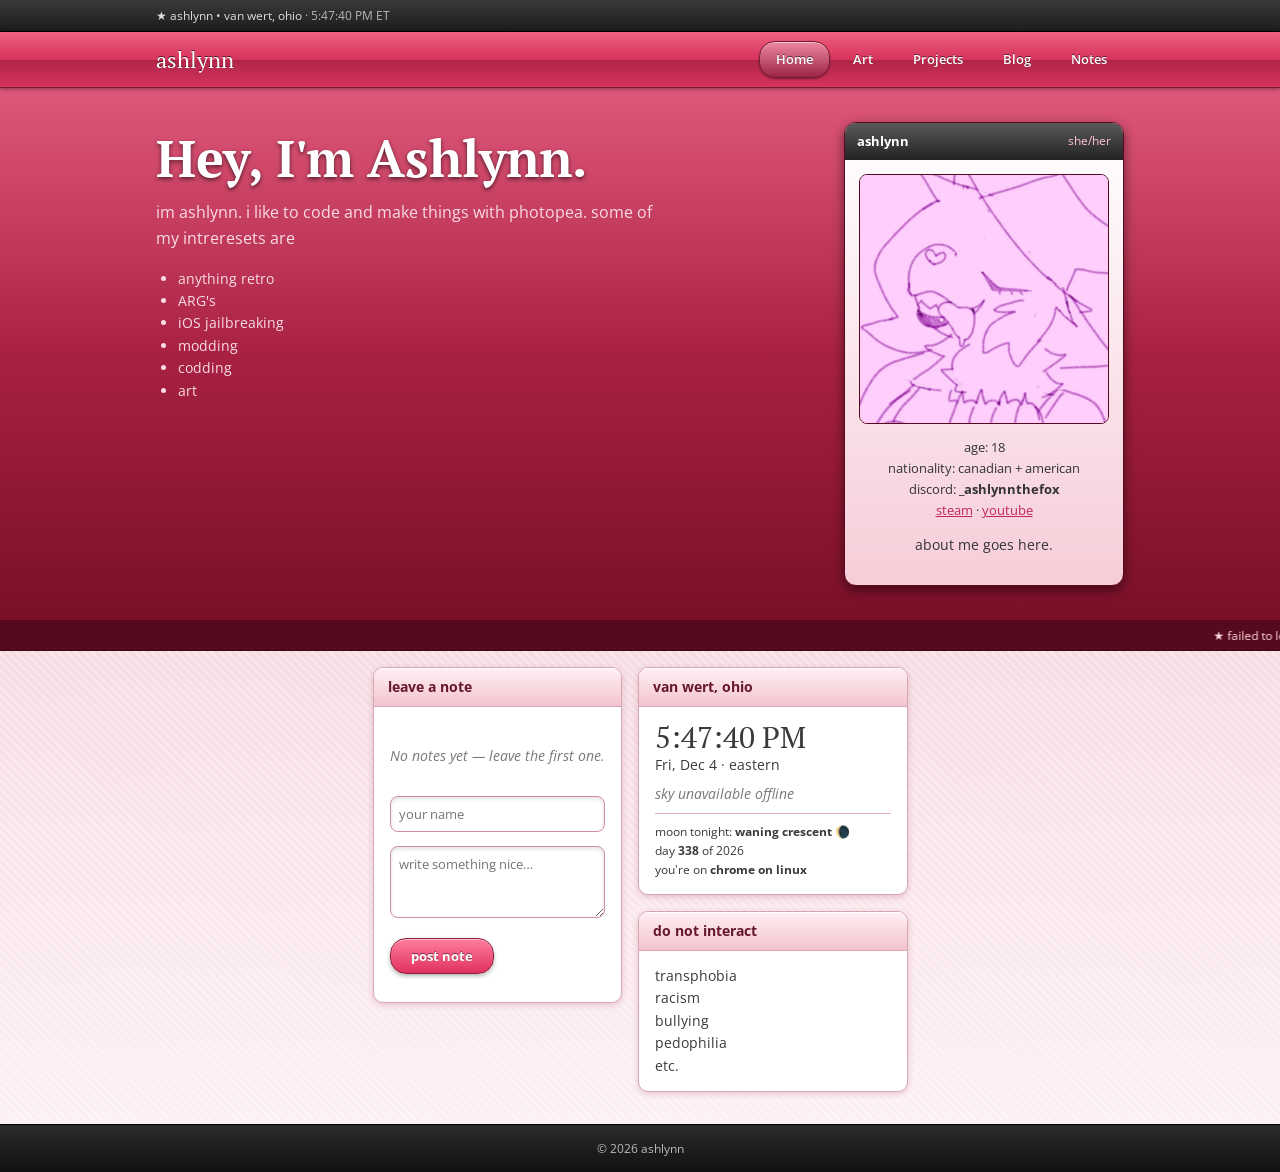
<file: index.html>
<!DOCTYPE html>
<html lang="en">
<head>
<meta charset="UTF-8" />
<meta name="viewport" content="width=device-width, initial-scale=1.0" />
<title>ashlynn</title>
<link rel="stylesheet" href="style.css" />
<link href="https://fonts.googleapis.com/css2?family=Open+Sans:wght@400;600;700&family=PT+Serif:ital,wght@0,400;0,700;1,400;1,700&display=swap" rel="stylesheet">
</head>
<body>

<div class="topbar">
  <div class="wrap">
    <span>★ ashlynn • van wert, ohio <span id="oh-clock" style="opacity:.8"></span></span>
  </div>
</div>

<nav class="mainnav">
  <div class="wrap">
    <a href="#" class="brand">ashlynn</a>
    <div class="links" id="nav-links">
      <a href="index.html" class="active">Home</a>
      <a href="art.html">Art</a>
      <a href="projects.html">Projects</a>
      <a href="blog.html">Blog</a>
      <a href="notes.html">Notes</a>
    </div>
  </div>
</nav>

<header class="hero">
  <div class="wrap hero-grid">
    <div data-editable>
      <h1>Hey, I'm Ashlynn.</h1>
      <p class="lede">im ashlynn. i like to code and make things with photopea. some of my intreresets are</p>
      <ul class="interests">
        <li>anything retro</li>
        <li>ARG's</li>
        <li>iOS jailbreaking</li>
        <li>modding</li>
        <li>codding</li>
        <li>art</li>
      </ul>
    </div>
    <div class="profile-card">
      <div class="pc-head">ashlynn <span class="prns">she/her</span></div>
      <div class="pc-body" data-editable>
        <img class="avatar-img" src="pfp_main_social.png" alt="sketch by ashlynn" />
        <p class="nat">age: 18<br/>nationality: canadian + american<br/>discord: <b>_ashlynnthefox</b><br/><a href="https://steamcommunity.com/id/ashlynntf/">steam</a> · <a href="https://www.youtube.com/channel/UCeL9zDZlF8D31jCnp4e8LGA/videos">youtube</a></p>
        <p>about me goes here.</p>
      </div>
    </div>
  </div>
</header>

<div class="fact-ticker"><marquee behavior="scroll" direction="left" scrollamount="4">★ honey never spoils ★ octopuses have three hearts ★ bananas are berries but strawberries aren't ★ wombat poop is cube-shaped ★ sea otters hold hands when they sleep ★ the dot over an i is called a tittle ★ vending machines kill more people than sharks ★ turtles can breathe through their butts ★</marquee></div>

<div class="wrap layout">
  <main id="content">
    <section class="panel">
      <div class="panel-head"><span>leave a note</span></div>
      <div class="panel-body">
        <div id="notes"></div>
        <p><input id="note-name" maxlength="30" placeholder="your name" /></p>
        <p><textarea id="note-text" rows="3" maxlength="300" placeholder="write something nice…"></textarea></p>
        <p><button id="note-post">post note</button></p>
      </div>
    </section>
  </main>

  <aside id="sidebar">
    <div class="panel widget">
      <div class="panel-head"><span>van wert, ohio</span></div>
      <div class="panel-body small">
        <div class="wx-time" id="oh-time">--:--</div>
        <div><span id="oh-date"></span> · eastern</div>
        <div id="oh-wx" class="muted"><i>coding sum bs</i></div>
        <div class="tz">
          <div>moon tonight: <b id="oh-moon">--</b></div>
          <div>day <b id="oh-daynum">--</b> of 2026</div>
          <div>you're on <b id="you-agent">--</b></div>
        </div>
      </div>
    </div>
    <div class="panel widget">
      <div class="panel-head"><span>do not interact</span></div>
      <div class="panel-body small dni-list">
        transphobia<br/>racism<br/>bullying<br/>pedophilia<br/>etc.
      </div>
    </div>
  </aside>
</div>

<footer>
  <div class="wrap">© <span id="year">2026</span> ashlynn</div>
</footer>

<script src="app.js"></script>
</body>
</html>
</file>
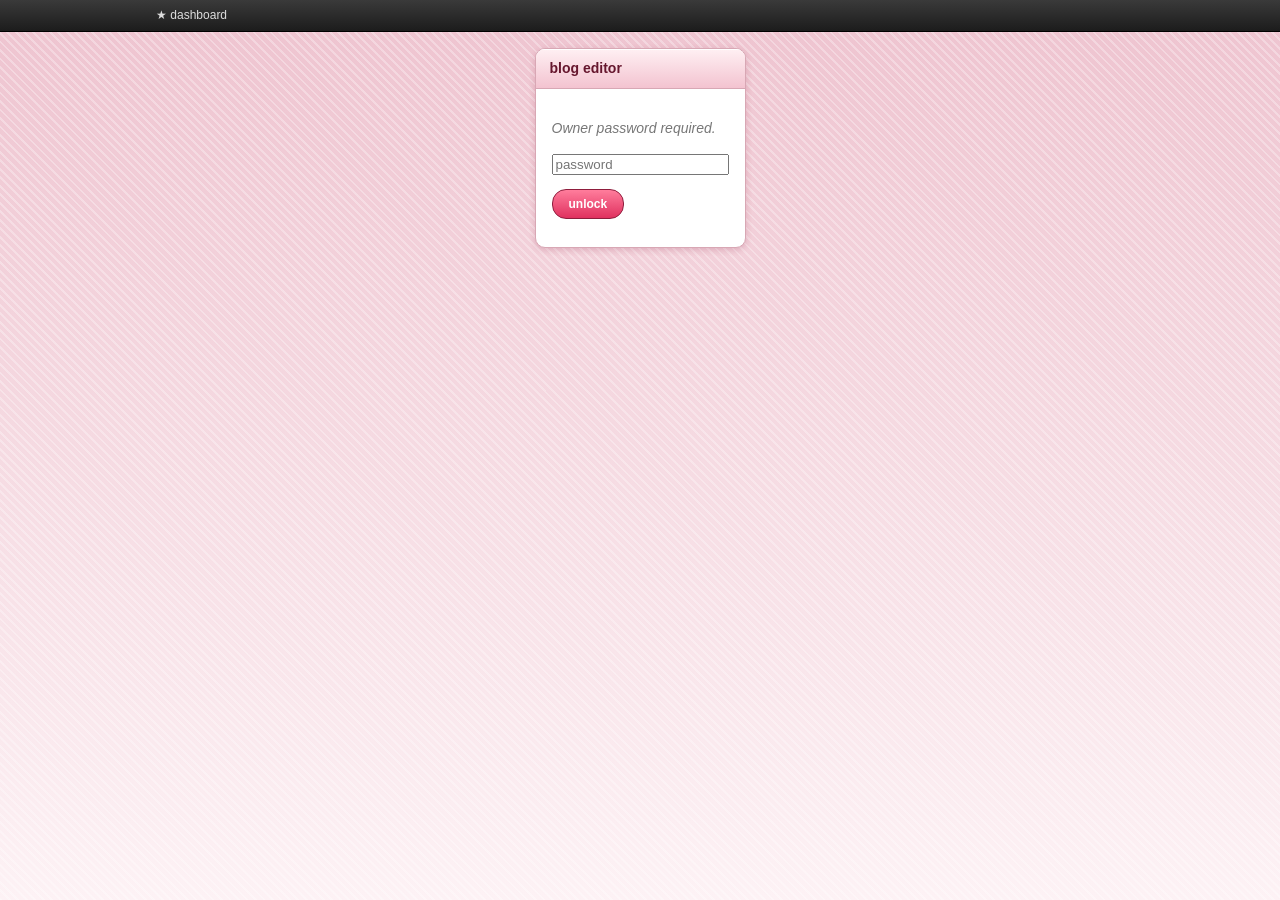
<file: jx4qd8zv/index.html>
<!DOCTYPE html>
<html lang="en">
<head>
<meta charset="UTF-8" />
<meta name="viewport" content="width=device-width, initial-scale=1.0" />
<meta name="robots" content="noindex, nofollow" />
<title>dashboard</title>
<link rel="stylesheet" href="../style.css" />
<!-- Owner-only. Not linked from anywhere, not indexed. -->
<style>
  #dash input[type=text],#dash textarea{width:100%;padding:8px;border-radius:8px;border:1px solid #cf8fa0;font-family:inherit;font-size:13px}
  #dash button{font-family:inherit;font-size:12px;font-weight:700;padding:7px 16px;border-radius:14px;border:1px solid #8f1d3d;background:linear-gradient(#ff7d9c,#e0315f);color:#fff;cursor:pointer;margin-right:6px}
  #dash button.plain{background:linear-gradient(#fff,#f6cdd8);color:#57182a;border-color:#cf8fa0}
  .draft{border-bottom:1px solid #f0d5dd;padding:8px 0}
  .draft small{color:#777}
</style>
</head>
<body>

<div class="topbar">
  <div class="wrap"><span>★ dashboard</span></div>
</div>

<div class="wrap layout" style="grid-template-columns:1fr">
  <main>
    <section class="panel">
      <div class="panel-head"><span>blog editor</span></div>
      <div class="panel-body" id="dash">
        <div id="gate">
          <p class="muted"><i>Owner password required.</i></p>
          <p><input type="password" id="pw" placeholder="password" /></p>
          <p><button id="go">unlock</button></p>
          <p class="muted" id="err"></p>
        </div>
        <div id="editor" hidden>
          <p><input type="text" id="title" maxlength="120" placeholder="post title" /></p>
          <p><textarea id="body" rows="8" placeholder="write the post… (blank lines = new paragraphs)"></textarea></p>
          <p><button id="add">add post</button></p>
          <hr/>
          <div id="list"></div>
          <hr/>
          <p><button id="publish">publish → download blog.html</button></p>
          <p class="muted"><i>Upload that file next to index.html to put the posts on the site. Drafts also auto-save in this browser.</i></p>
        </div>
      </div>
    </section>
  </main>
</div>

<script>
// Same owner lock as the main site. Password itself is not in this file — only its hash.
const PRESET = {
  salt: 'k7Qm2XvL9pR4tYwZ',
  hash: '76f403fc212bd855bd6170a20c1e5915971f7187c623459819325dd7fe214d94'
};
const te = new TextEncoder();
const subtleOK = !!(window.crypto && crypto.subtle);
async function shaHex(s) {
  const d = await crypto.subtle.digest('SHA-256', te.encode(s));
  return [...new Uint8Array(d)].map(x => x.toString(16).padStart(2, '0')).join('');
}
const load = () => { try { return JSON.parse(localStorage.getItem('ashlynn-posts') || '[]'); } catch (e) { return []; } };
const save = p => { try { localStorage.setItem('ashlynn-posts', JSON.stringify(p)); } catch (e) {} };
const esc = s => s.replace(/&/g, '&amp;').replace(/</g, '&lt;').replace(/>/g, '&gt;');

function render() {
  const posts = load();
  const list = document.getElementById('list');
  list.innerHTML = posts.length ? '' : '<p class="muted"><i>No drafts yet.</i></p>';
  posts.forEach((p, i) => {
    const d = document.createElement('div');
    d.className = 'draft';
    const b = document.createElement('b');
    b.textContent = p.title;
    const s = document.createElement('small');
    s.textContent = ' — ' + p.date;
    const del = document.createElement('button');
    del.className = 'plain';
    del.textContent = 'delete';
    del.onclick = () => { if (confirm('Delete this post?')) { posts.splice(i, 1); save(posts); render(); } };
    const edit = document.createElement('button');
    edit.className = 'plain';
    edit.textContent = 'edit';
    edit.onclick = () => {
      document.getElementById('title').value = p.title;
      document.getElementById('body').value = p.body;
      posts.splice(i, 1); save(posts); render();
      window.scrollTo({ top: 0, behavior: 'smooth' });
    };
    d.append(b, s, document.createElement('br'), del, edit);
    list.appendChild(d);
  });
}

function buildBlog(posts) {
  const arts = posts.length ? posts.map(p => {
    const paras = esc(p.body).split(/\n\s*\n/).map(t => '<p>' + t.replace(/\n/g, '<br/>') + '</p>').join('\n');
    return '<article class="proj">\n<div class="postdate">' + esc(p.date) + '</div>\n<h3>' + esc(p.title) + '</h3>\n' + paras + '\n</article>';
  }).join('\n<hr/>\n') : '<p class="muted"><i>Nothing here yet — check back soon.</i></p>';
  return '<!DOCTYPE html>\n<html lang="en">\n<head>\n<meta charset="UTF-8" />\n' +
    '<meta name="viewport" content="width=device-width, initial-scale=1.0" />\n<title>ashlynn — blog</title>\n' +
    '<link rel="stylesheet" href="style.css" />\n' +
    '<link href="https://fonts.googleapis.com/css2?family=Open+Sans:wght@400;600;700&family=PT+Serif:ital,wght@0,400;0,700;1,400;1,700&display=swap" rel="stylesheet">\n</head>\n<body>\n\n' +
    '<div class="topbar">\n  <div class="wrap">\n    <span>★ ashlynn • van wert, ohio</span>\n  </div>\n</div>\n\n' +
    '<nav class="mainnav">\n  <div class="wrap">\n    <a href="index.html" class="brand">ashlynn</a>\n' +
    '    <div class="links">\n      <a href="index.html">Home</a>\n      <a href="art.html">Art</a>\n' +
    '      <a href="projects.html">Projects</a>\n      <a href="blog.html" class="active">Blog</a>\n    </div>\n  </div>\n</nav>\n\n' +
    '<div class="wrap layout">\n  <main>\n    <section class="panel">\n' +
    '      <div class="panel-head"><span>blog</span></div>\n      <div class="panel-body">\n' +
    arts + '\n      </div>\n    </section>\n  </main>\n\n' +
    '  <aside>\n    <div class="panel widget">\n      <div class="panel-head"><span>about</span></div>\n' +
    '      <div class="panel-body small">\n        <p>Brain dumps, process posts, whatever I\'m into. New stuff lands here whenever I write it.</p>\n      </div>\n    </div>\n  </aside>\n</div>\n\n' +
    '<footer>\n  <div class="wrap">© ' + new Date().getFullYear() + ' ashlynn</div>\n</footer>\n\n</body>\n</html>\n';
}

async function unlock() {
  const pw = document.getElementById('pw').value;
  const err = document.getElementById('err');
  if (!pw || !subtleOK) { err.textContent = !pw ? '' : 'Need a modern browser for unlock.'; return; }
  let ok = false;
  try {
    const auth = JSON.parse(localStorage.getItem('ashlynn-auth') || 'null');
    ok = auth && auth.salt
      ? (await shaHex(auth.salt + '::' + pw)) === auth.hash
      : (await shaHex(PRESET.salt + '::' + pw)) === PRESET.hash;
  } catch (e) {}
  if (!ok) { err.textContent = 'Wrong password.'; return; }
  document.getElementById('gate').hidden = true;
  document.getElementById('editor').hidden = false;
  render();
}
document.getElementById('go').onclick = unlock;
document.getElementById('pw').addEventListener('keydown', e => { if (e.key === 'Enter') unlock(); });

document.getElementById('add').onclick = () => {
  const title = document.getElementById('title').value.trim().slice(0, 120);
  const body = document.getElementById('body').value.trim();
  if (!title || !body) return;
  const posts = load();
  posts.unshift({ title, body, date: new Date().toLocaleDateString('en-US', { month: 'short', day: 'numeric', year: 'numeric' }) });
  save(posts);
  document.getElementById('title').value = '';
  document.getElementById('body').value = '';
  render();
};

document.getElementById('publish').onclick = () => {
  const blob = new Blob([buildBlog(load())], { type: 'text/html' });
  const a = document.createElement('a');
  a.href = URL.createObjectURL(blob);
  a.download = 'blog.html';
  a.click();
};
</script>
</body>
</html>
</file>
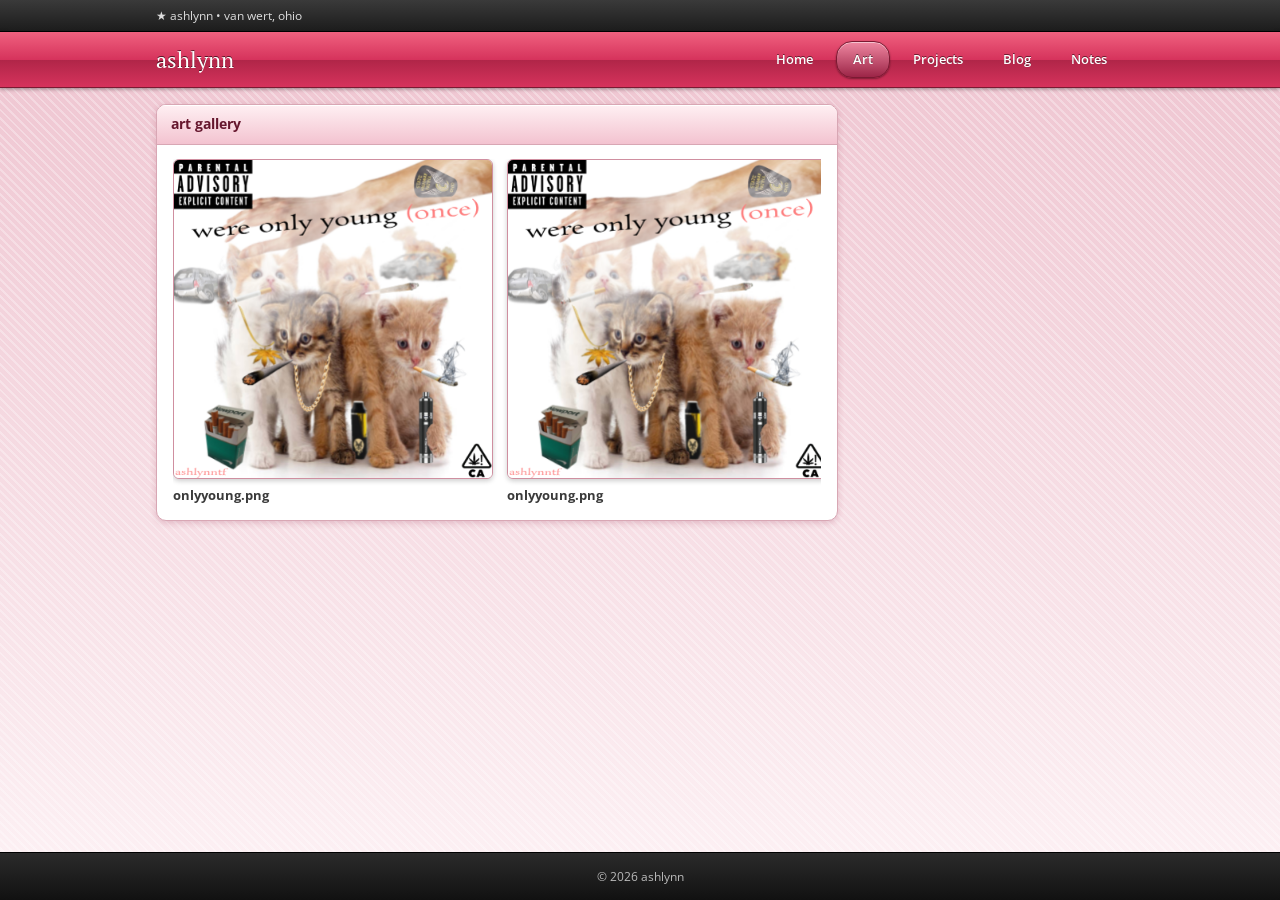
<file: art.html>
<!DOCTYPE html>
<html lang="en">
<head>
<meta charset="UTF-8" />
<meta name="viewport" content="width=device-width, initial-scale=1.0" />
<title>ashlynn — art</title>
<link rel="stylesheet" href="style.css" />
<link href="https://fonts.googleapis.com/css2?family=Open+Sans:wght@400;600;700&family=PT+Serif:ital,wght@0,400;0,700;1,400;1,700&display=swap" rel="stylesheet">
</head>
<body>

<div class="topbar">
  <div class="wrap">
    <span>★ ashlynn • van wert, ohio</span>
  </div>
</div>

<nav class="mainnav">
  <div class="wrap">
    <a href="index.html" class="brand">ashlynn</a>
    <div class="links" id="nav-links">
      <a href="index.html">Home</a>
      <a href="art.html" class="active">Art</a>
      <a href="projects.html">Projects</a>
      <a href="blog.html">Blog</a>
      <a href="notes.html">Notes</a>
    </div>
  </div>
</nav>

<div class="wrap layout">
  <main id="content">
    <section class="panel">
      <div class="panel-head"><span>art gallery</span></div>
      <div class="panel-body">
        <div class="carousel"><div class="track" id="gallery">
          <figure>
            <!-- local file: art/onlyyoung.png -->
            <a href="art/onlyyoung.png"><img class="g-img" src="art/onlyyoung.png" alt="were only young (once) — kittens collage by ashlynn" /></a>
            <figcaption data-editable><b>onlyyoung.png</b></figcaption>
          </figure>
          <figure aria-hidden="true">
            <a href="art/onlyyoung.png" tabindex="-1"><img class="g-img" src="art/onlyyoung.png" alt="" /></a>
            <figcaption><b>onlyyoung.png</b></figcaption>
          </figure>
        </div></div>
      </div>
    </section>
  </main>

  <aside id="sidebar">
  </aside>
</div>

<footer>
  <div class="wrap">© <span id="year">2026</span> ashlynn</div>
</footer>

<div id="pop" hidden><div class="pop-box"><img id="pop-img" alt="" /><p id="pop-cap"></p></div></div>

<script src="app.js"></script>
</body>
</html>
</file>
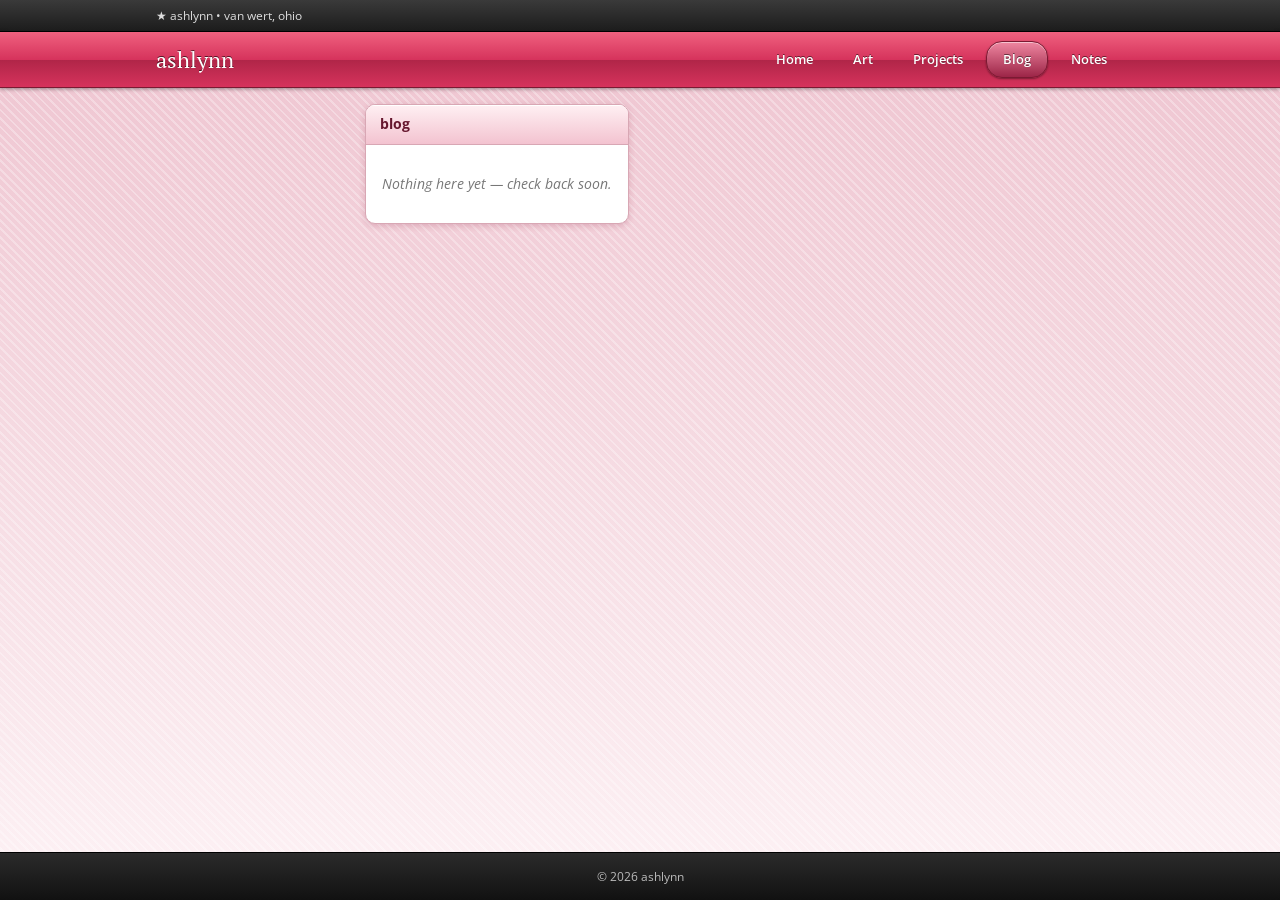
<file: blog.html>
<!DOCTYPE html>
<html lang="en">
<head>
<meta charset="UTF-8" />
<meta name="viewport" content="width=device-width, initial-scale=1.0" />
<title>ashlynn — blog</title>
<link rel="stylesheet" href="style.css" />
<link href="https://fonts.googleapis.com/css2?family=Open+Sans:wght@400;600;700&family=PT+Serif:ital,wght@0,400;0,700;1,400;1,700&display=swap" rel="stylesheet">
</head>
<body>

<div class="topbar">
  <div class="wrap">
    <span>★ ashlynn • van wert, ohio</span>
  </div>
</div>

<nav class="mainnav">
  <div class="wrap">
    <a href="index.html" class="brand">ashlynn</a>
    <div class="links" id="nav-links">
      <a href="index.html">Home</a>
      <a href="art.html">Art</a>
      <a href="projects.html">Projects</a>
      <a href="blog.html" class="active">Blog</a>
      <a href="notes.html">Notes</a>
    </div>
  </div>
</nav>

<div class="wrap layout">
  <main id="content">
    <section class="panel">
      <div class="panel-head"><span>blog</span></div>
      <div class="panel-body" id="blog-posts">
        <p class="muted"><i>Nothing here yet — check back soon.</i></p>
      </div>
    </section>
  </main>

  <aside id="sidebar">
  </aside>
</div>

<footer>
  <div class="wrap">© <span id="year">2026</span> ashlynn</div>
</footer>

<script src="app.js"></script>
</body>
</html>
</file>
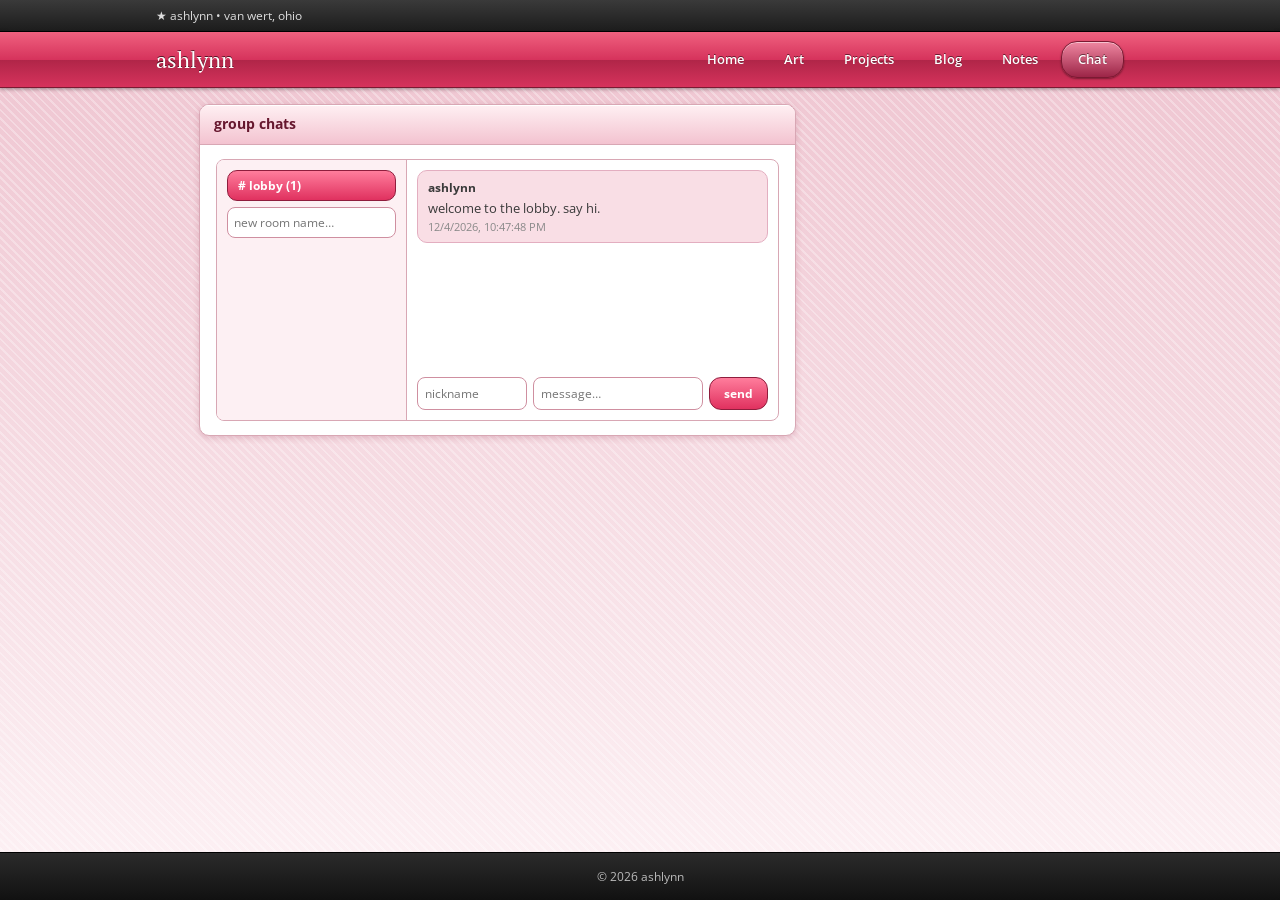
<file: chat.html>
<!DOCTYPE html>
<html lang="en">
<head>
<meta charset="UTF-8" />
<meta name="viewport" content="width=device-width, initial-scale=1.0" />
<title>ashlynn — chat</title>
<link rel="stylesheet" href="style.css" />
<link href="https://fonts.googleapis.com/css2?family=Open+Sans:wght@400;600;700&family=PT+Serif:ital,wght@0,400;0,700;1,400;1,700&display=swap" rel="stylesheet">
<style>
  .rooms{display:grid;grid-template-columns:190px 1fr;gap:0;border:1px solid #d8a7b4;border-radius:8px;overflow:hidden}
  @media(max-width:640px){.rooms{grid-template-columns:1fr}}
  .room-list{background:#fdf0f3;border-right:1px solid #d8a7b4;padding:10px;min-height:260px}
  .room-list button.rm{display:block;width:100%;text-align:left;margin-bottom:6px;font-family:inherit;font-size:12px;font-weight:700;padding:6px 10px;border-radius:10px;border:1px solid #d8a7b4;background:#fff;color:#66172e;cursor:pointer}
  .room-list button.rm.on{background:linear-gradient(#ff7d9c,#e0315f);color:#fff;border-color:#8f1d3d}
  .room-list input{width:100%;padding:6px;border-radius:8px;border:1px solid #cf8fa0;font-family:inherit;font-size:12px;margin-bottom:6px}
  .chat{padding:10px;display:flex;flex-direction:column;min-height:260px}
  #msgs{flex:1;max-height:300px;overflow-y:auto;display:flex;flex-direction:column;gap:6px;margin-bottom:8px}
  .msg{background:#f9dee5;border:1px solid #e3aec0;border-radius:10px;padding:6px 10px;font-size:13px}
  .msg b{font-size:12px}
  .msg small{display:block;color:#888;font-size:11px}
  .chat-row{display:flex;gap:6px}
  .chat-row input{padding:7px;border-radius:8px;border:1px solid #cf8fa0;font-family:inherit;font-size:12px}
  #chat-nick{width:110px;flex:none}
  #chat-text{flex:1}
  .chat-row button{font-family:inherit;font-size:12px;font-weight:700;padding:7px 14px;border-radius:12px;border:1px solid #8f1d3d;background:linear-gradient(#ff7d9c,#e0315f);color:#fff;cursor:pointer}
</style>
</head>
<body>

<div class="topbar">
  <div class="wrap">
    <span>★ ashlynn • van wert, ohio</span>
  </div>
</div>

<nav class="mainnav">
  <div class="wrap">
    <a href="index.html" class="brand">ashlynn</a>
    <div class="links" id="nav-links">
      <a href="index.html">Home</a>
      <a href="art.html">Art</a>
      <a href="projects.html">Projects</a>
      <a href="blog.html">Blog</a>
      <a href="notes.html">Notes</a>
      <a href="chat.html" class="active">Chat</a>
    </div>
  </div>
</nav>

<div class="wrap layout">
  <main id="content">
    <section class="panel">
      <div class="panel-head"><span>group chats</span></div>
      <div class="panel-body">
        <div class="rooms">
          <div class="room-list">
            <div id="room-btns"></div>
            <input id="room-new" maxlength="24" placeholder="new room name…" />
          </div>
          <div class="chat">
            <div id="msgs"></div>
            <div class="chat-row">
              <input id="chat-nick" maxlength="16" placeholder="nickname" />
              <input id="chat-text" maxlength="300" placeholder="message…" />
              <button id="chat-send">send</button>
            </div>
          </div>
        </div>
      </div>
    </section>
  </main>

  <aside id="sidebar">
  </aside>
</div>

<footer>
  <div class="wrap">© <span id="year">2026</span> ashlynn</div>
</footer>

<script src="app.js"></script>
<script>
// group chat rooms (stored in this browser)
(function () {
  const btns = document.getElementById('room-btns');
  if (!btns) return;
  const msgs = document.getElementById('msgs');
  const loadR = () => { try { return JSON.parse(localStorage.getItem('ashlynn-rooms') || '[]'); } catch (e) { return []; } };
  const saveR = r => { try { localStorage.setItem('ashlynn-rooms', JSON.stringify(r)); } catch (e) {} };
  let rooms = loadR();
  if (!rooms.length) {
    rooms = [{ id: 'lobby', name: 'lobby', msgs: [{ nick: 'ashlynn', text: 'welcome to the lobby. say hi.', ts: Date.now() }] }];
    saveR(rooms);
  }
  let cur = rooms[0].id;
  const renderRooms = () => {
    btns.innerHTML = '';
    rooms.forEach(r => {
      const b = document.createElement('button');
      b.className = 'rm' + (r.id === cur ? ' on' : '');
      b.textContent = '# ' + r.name + ' (' + r.msgs.length + ')';
      b.onclick = () => { cur = r.id; renderRooms(); renderMsgs(); };
      b.ondblclick = () => {
        if (r.id === 'lobby' || !confirm('Delete #' + r.name + '?')) return;
        rooms = rooms.filter(x => x.id !== r.id);
        cur = rooms[0].id;
        saveR(rooms); renderRooms(); renderMsgs();
      };
      btns.appendChild(b);
    });
  };
  const renderMsgs = () => {
    const r = rooms.find(x => x.id === cur);
    msgs.innerHTML = '';
    if (!r || !r.msgs.length) { msgs.innerHTML = '<p class="muted"><i>Quiet in here…</i></p>'; return; }
    r.msgs.forEach(m => {
      const d = document.createElement('div');
      d.className = 'msg';
      const b = document.createElement('b');
      b.textContent = m.nick;
      const p = document.createElement('div');
      p.textContent = m.text;
      const s = document.createElement('small');
      s.textContent = new Date(m.ts).toLocaleString();
      d.append(b, p, s);
      msgs.appendChild(d);
    });
    msgs.scrollTop = msgs.scrollHeight;
  };
  document.getElementById('room-new').addEventListener('keydown', e => {
    if (e.key !== 'Enter') return;
    const name = e.target.value.trim().toLowerCase().slice(0, 24).replace(/[^a-z0-9-_]/g, '') || 'room';
    const r = { id: name + '-' + Date.now(), name, msgs: [] };
    rooms.push(r); cur = r.id;
    saveR(rooms); renderRooms(); renderMsgs();
    e.target.value = '';
  });
  const send = () => {
    const nick = (document.getElementById('chat-nick').value.trim().slice(0, 16) || 'anon');
    const text = document.getElementById('chat-text').value.trim().slice(0, 300);
    if (!text) return;
    const r = rooms.find(x => x.id === cur);
    if (!r) return;
    r.msgs.push({ nick, text, ts: Date.now() });
    saveR(rooms); renderRooms(); renderMsgs();
    document.getElementById('chat-text').value = '';
    try { localStorage.setItem('ashlynn-nick', nick); } catch (e) {}
  };
  document.getElementById('chat-send').onclick = send;
  document.getElementById('chat-text').addEventListener('keydown', e => { if (e.key === 'Enter') send(); });
  try {
    const n = localStorage.getItem('ashlynn-nick');
    if (n) document.getElementById('chat-nick').value = n;
  } catch (e) {}
  renderRooms(); renderMsgs();
})();
</script>
</body>
</html>
</file>
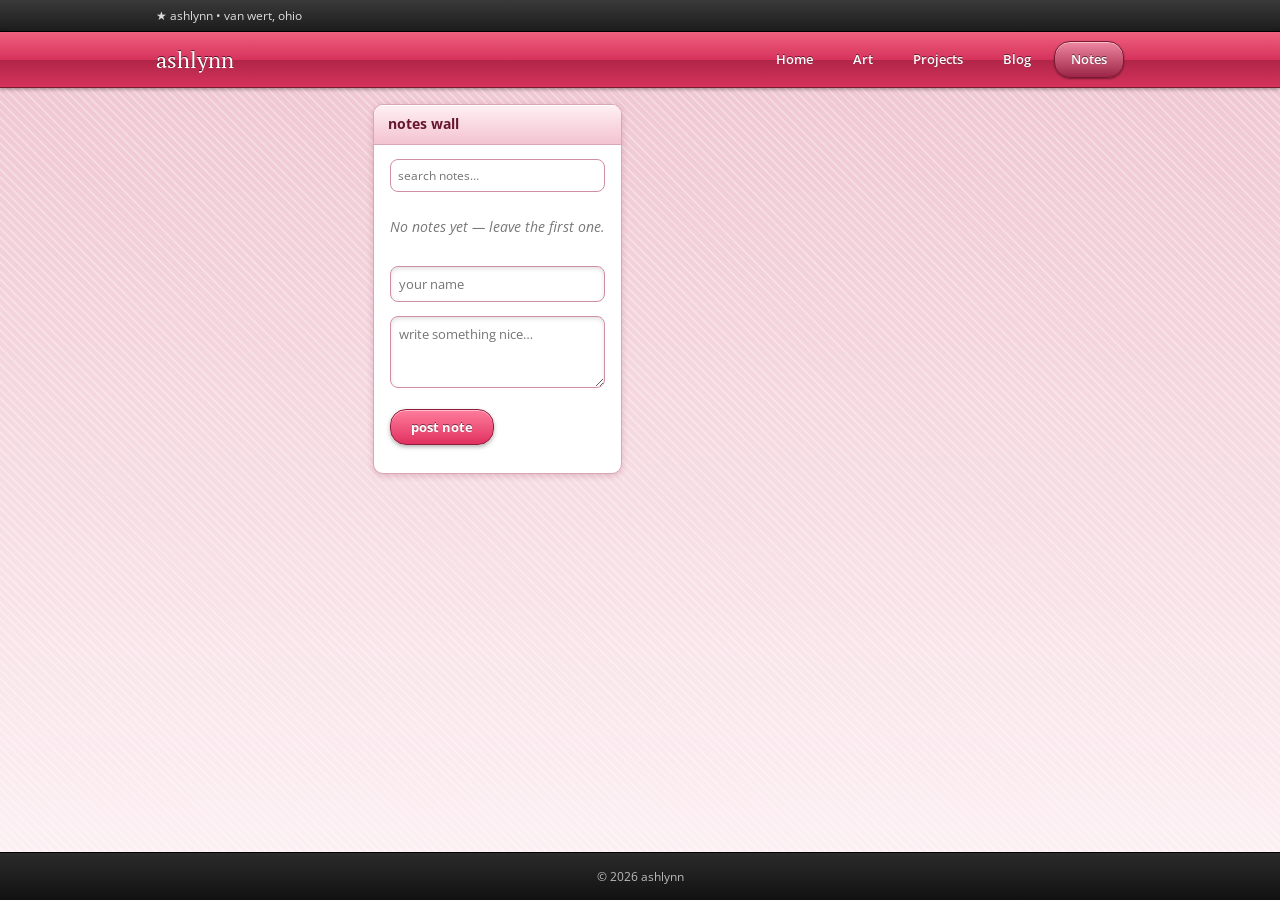
<file: notes.html>
<!DOCTYPE html>
<html lang="en">
<head>
<meta charset="UTF-8" />
<meta name="viewport" content="width=device-width, initial-scale=1.0" />
<title>ashlynn — notes</title>
<link rel="stylesheet" href="style.css" />
<link href="https://fonts.googleapis.com/css2?family=Open+Sans:wght@400;600;700&family=PT+Serif:ital,wght@0,400;0,700;1,400;1,700&display=swap" rel="stylesheet">
<style>
  .wall-bar{display:flex;gap:8px;margin-bottom:8px;flex-wrap:wrap}
  .wall-bar input{flex:1;min-width:140px;padding:7px;border-radius:8px;border:1px solid #cf8fa0;font-family:inherit;font-size:12px}
  .wall-bar button{font-family:inherit;font-size:12px;font-weight:700;padding:7px 14px;border-radius:12px;border:1px solid #cf8fa0;background:linear-gradient(#fff,#f6cdd8);color:#57182a;cursor:pointer}
</style>
</head>
<body>

<div class="topbar">
  <div class="wrap">
    <span>★ ashlynn • van wert, ohio</span>
  </div>
</div>

<nav class="mainnav">
  <div class="wrap">
    <a href="index.html" class="brand">ashlynn</a>
    <div class="links" id="nav-links">
      <a href="index.html">Home</a>
      <a href="art.html">Art</a>
      <a href="projects.html">Projects</a>
      <a href="blog.html">Blog</a>
      <a href="notes.html" class="active">Notes</a>
    </div>
  </div>
</nav>

<div class="wrap layout">
  <main id="content">
    <section class="panel">
      <div class="panel-head"><span>notes wall</span><span class="muted" id="note-count"></span></div>
      <div class="panel-body">
        <div class="wall-bar">
          <input id="note-search" maxlength="60" placeholder="search notes…" />
        </div>
        <div id="notes"></div>
        <p><input id="note-name" maxlength="30" placeholder="your name" /></p>
        <p><textarea id="note-text" rows="3" maxlength="300" placeholder="write something nice…"></textarea></p>
        <p><button id="note-post">post note</button></p>
      </div>
    </section>

  </main>

  <aside id="sidebar">
  </aside>
</div>

<footer>
  <div class="wrap">© <span id="year">2026</span> ashlynn</div>
</footer>

<script src="app.js"></script>
<script>
// wall search + export + group chats (same local wall as home: 'ashlynn-notes-v2')
(function () {
  const q = document.getElementById('note-search');
  if (q) q.addEventListener('input', () => {
    const s = q.value.trim().toLowerCase();
    document.querySelectorAll('#notes .note').forEach(n => {
      n.style.display = n.textContent.toLowerCase().includes(s) ? '' : 'none';
    });
  });
  // rooms
  const btns = document.getElementById('room-btns');
  if (!btns) return;
  const msgs = document.getElementById('msgs');
  const loadR = () => { try { return JSON.parse(localStorage.getItem('ashlynn-rooms') || '[]'); } catch (e) { return []; } };
  const saveR = r => { try { localStorage.setItem('ashlynn-rooms', JSON.stringify(r)); } catch (e) {} };
  let rooms = loadR();
  if (!rooms.length) {
    rooms = [{ id: 'lobby', name: 'lobby', msgs: [{ nick: 'ashlynn', text: 'welcome to the lobby. say hi.', ts: Date.now() }] }];
    saveR(rooms);
  }
  let cur = rooms[0].id;
  const renderRooms = () => {
    btns.innerHTML = '';
    rooms.forEach(r => {
      const b = document.createElement('button');
      b.className = 'rm' + (r.id === cur ? ' on' : '');
      b.textContent = '# ' + r.name + ' (' + r.msgs.length + ')';
      b.onclick = () => { cur = r.id; renderRooms(); renderMsgs(); };
      b.ondblclick = () => {
        if (r.id === 'lobby' || !confirm('Delete #' + r.name + '?')) return;
        rooms = rooms.filter(x => x.id !== r.id);
        cur = rooms[0].id;
        saveR(rooms); renderRooms(); renderMsgs();
      };
      btns.appendChild(b);
    });
  };
  const renderMsgs = () => {
    const r = rooms.find(x => x.id === cur);
    msgs.innerHTML = '';
    if (!r || !r.msgs.length) { msgs.innerHTML = '<p class="muted"><i>Quiet in here…</i></p>'; return; }
    r.msgs.forEach(m => {
      const d = document.createElement('div');
      d.className = 'msg';
      const b = document.createElement('b');
      b.textContent = m.nick;
      const p = document.createElement('div');
      p.textContent = m.text;
      const s = document.createElement('small');
      s.textContent = new Date(m.ts).toLocaleString();
      d.append(b, p, s);
      msgs.appendChild(d);
    });
    msgs.scrollTop = msgs.scrollHeight;
  };
  document.getElementById('room-new').addEventListener('keydown', e => {
    if (e.key !== 'Enter') return;
    const name = e.target.value.trim().toLowerCase().slice(0, 24).replace(/[^a-z0-9-_]/g, '') || 'room';
    const r = { id: name + '-' + Date.now(), name, msgs: [] };
    rooms.push(r); cur = r.id;
    saveR(rooms); renderRooms(); renderMsgs();
    e.target.value = '';
  });
  const send = () => {
    const nick = (document.getElementById('chat-nick').value.trim().slice(0, 16) || 'anon');
    const text = document.getElementById('chat-text').value.trim().slice(0, 300);
    if (!text) return;
    const r = rooms.find(x => x.id === cur);
    if (!r) return;
    r.msgs.push({ nick, text, ts: Date.now() });
    saveR(rooms); renderRooms(); renderMsgs();
    document.getElementById('chat-text').value = '';
    try { localStorage.setItem('ashlynn-nick', nick); } catch (e) {}
  };
  document.getElementById('chat-send').onclick = send;
  document.getElementById('chat-text').addEventListener('keydown', e => { if (e.key === 'Enter') send(); });
  try {
    const n = localStorage.getItem('ashlynn-nick');
    if (n) document.getElementById('chat-nick').value = n;
  } catch (e) {}
  const cnt = document.getElementById('note-count');
  const updCount = () => {
    let notes = [];
    try { notes = JSON.parse(localStorage.getItem('ashlynn-notes-v2') || '[]'); } catch (e) {}
    if (cnt) cnt.textContent = notes.length + ' notes';
  };
  renderRooms(); renderMsgs(); updCount();
  setInterval(updCount, 2000);
})();
</script>
</body>
</html>
</file>
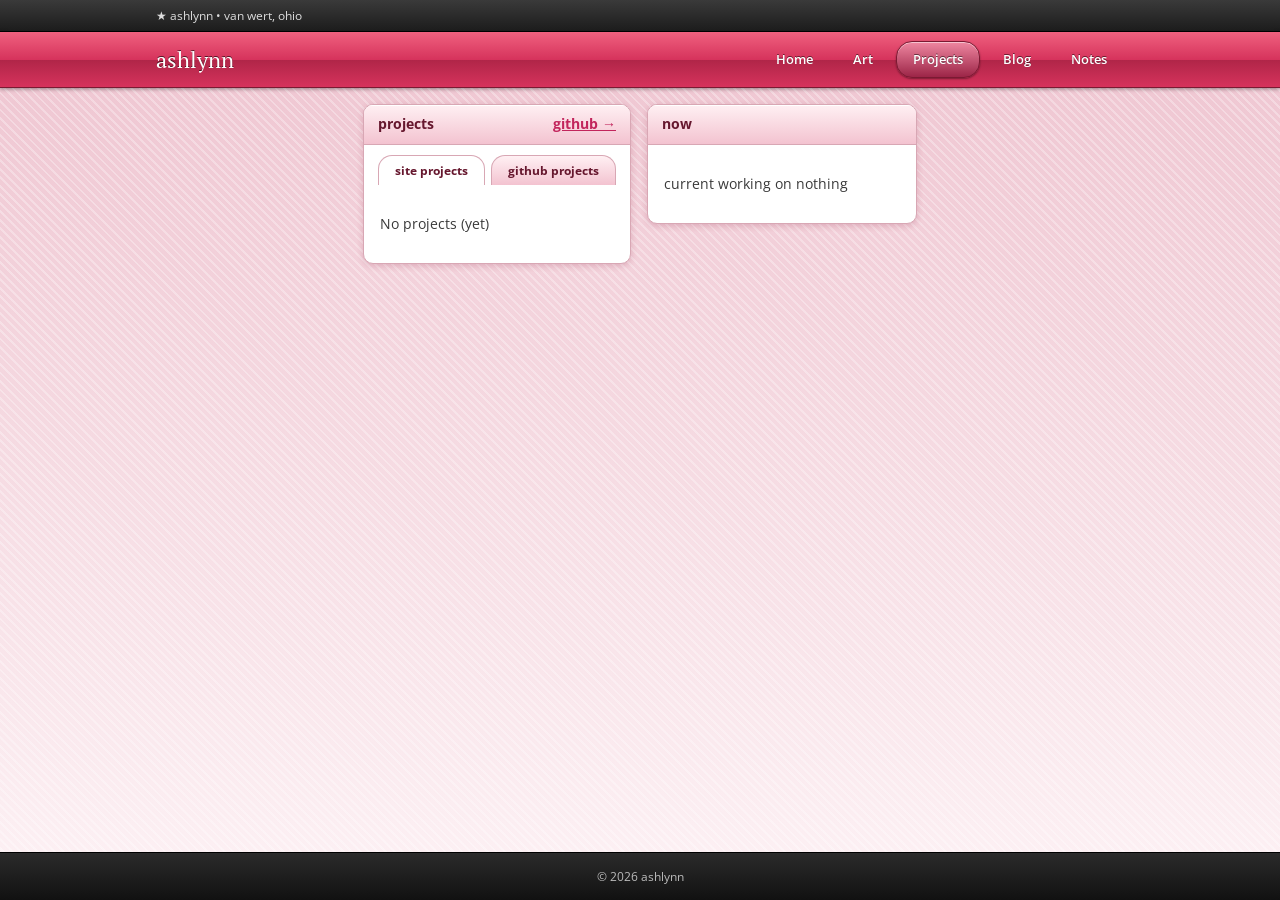
<file: projects.html>
<!DOCTYPE html>
<html lang="en">
<head>
<meta charset="UTF-8" />
<meta name="viewport" content="width=device-width, initial-scale=1.0" />
<title>ashlynn — projects</title>
<link rel="stylesheet" href="style.css" />
<link href="https://fonts.googleapis.com/css2?family=Open+Sans:wght@400;600;700&family=PT+Serif:ital,wght@0,400;0,700;1,400;1,700&display=swap" rel="stylesheet">
</head>
<body>

<div class="topbar">
  <div class="wrap">
    <span>★ ashlynn • van wert, ohio</span>
  </div>
</div>

<nav class="mainnav">
  <div class="wrap">
    <a href="index.html" class="brand">ashlynn</a>
    <div class="links" id="nav-links">
      <a href="index.html">Home</a>
      <a href="art.html">Art</a>
      <a href="projects.html" class="active">Projects</a>
      <a href="blog.html">Blog</a>
      <a href="notes.html">Notes</a>
    </div>
  </div>
</nav>

<div class="wrap layout">
  <main id="content">
    <section class="panel">
      <div class="panel-head"><span>projects</span><a href="https://github.com/ashlynnthefox">github →</a></div>
      <div class="subtabs">
        <button id="tab-site" class="subtab on">site projects</button>
        <button id="tab-gh" class="subtab">github projects</button>
      </div>
      <div class="panel-body" id="pane-site" data-editable>
        <p>No projects (yet)</p>
      </div>
      <div class="panel-body" id="pane-gh" hidden>
        <div id="gh-list">
          <article class="proj"><h3><a href="https://github.com/ashlynnthefox/EasyLegacyManager">EasyLegacyManager</a></h3><p>A easy server/client manager for Legacy Console Edition</p><p class="tags"><span>★ 0</span></p></article>
          <article class="proj"><h3><a href="https://github.com/ashlynnthefox/hackintoshryzen">hackintoshryzen</a></h3><p>Hackintosh EFI (Opencore 0.7.2) — RX 580 + Ryzen 7 2700x build.</p><p class="tags"><span>★ 1</span></p></article>
          <article class="proj"><h3><a href="https://github.com/ashlynnthefox/sidequest-chromeos">sidequest-chromeos</a></h3><p class="tags"><span>★ 1</span></p></article>
          <article class="proj"><h3><a href="https://github.com/ashlynnthefox/finobeproject.github.io">finobeproject.github.io</a></h3><p class="tags"><span>HTML</span></p></article>
          <article class="proj"><h3><a href="https://github.com/ashlynnthefox/bot_smp">bot_smp</a></h3><p class="tags"><span>JavaScript</span></p></article>
          <article class="proj"><h3><a href="https://github.com/ashlynnthefox/proxytest">proxytest</a></h3><p class="tags"><span>JavaScript</span></p></article>
          <article class="proj"><h3><a href="https://github.com/ashlynnthefox/proxy">proxy</a></h3><p class="tags"><span>JavaScript</span></p></article>
        </div>
        <p class="muted"><i>(github is also not up to date)</i></p>
      </div>
    </section>
  </main>

  <aside id="sidebar">
    <div class="panel widget">
      <div class="panel-head"><span>now</span></div>
      <div class="panel-body" data-editable>
        <p>current working on nothing</p>
      </div>
    </div>
  </aside>
</div>

<footer>
  <div class="wrap">© <span id="year">2026</span> ashlynn</div>
</footer>

<script src="app.js"></script>
</body>
</html>
</file>
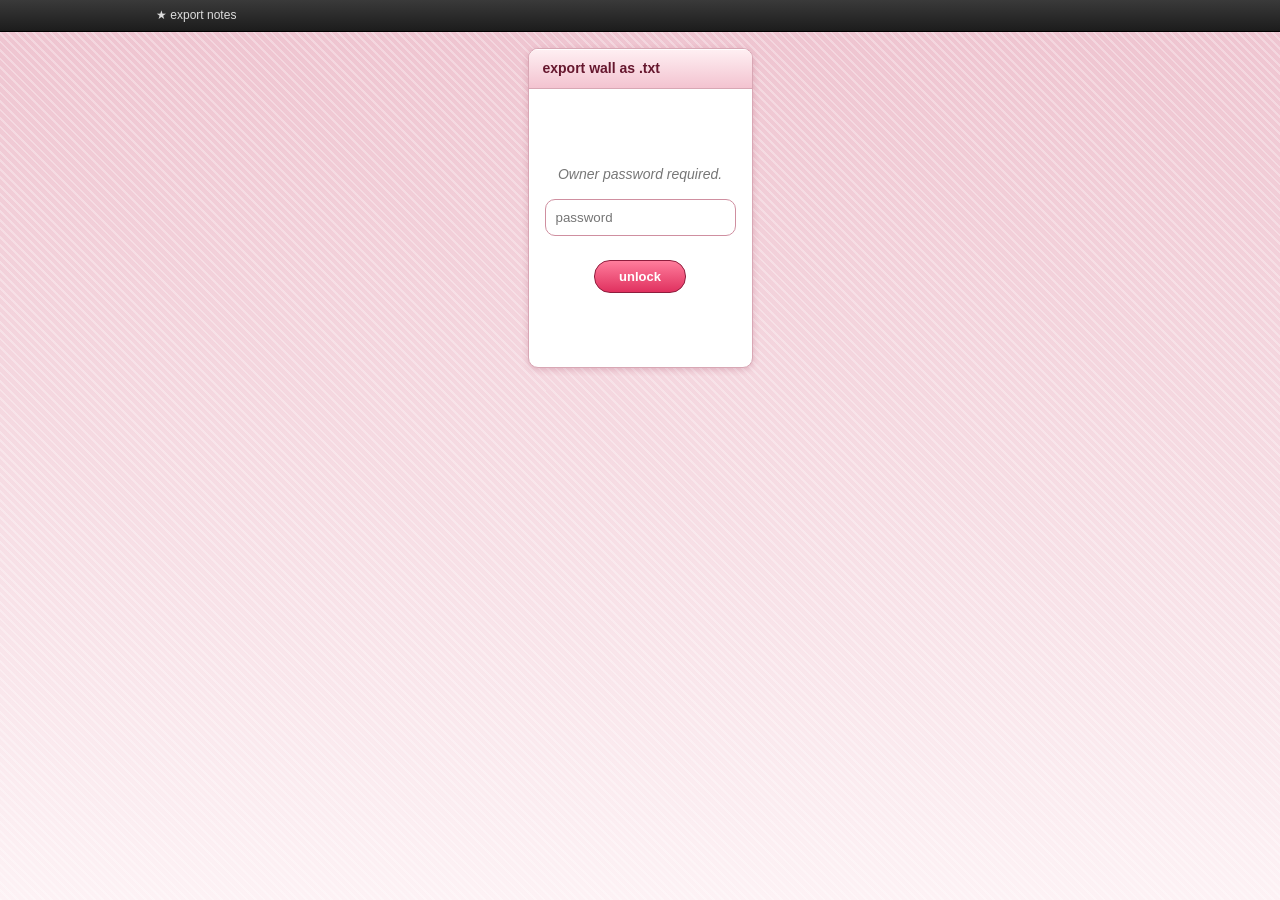
<file: jx4qd8zv/export.html>
<!DOCTYPE html>
<html lang="en">
<head>
<meta charset="UTF-8" />
<meta name="viewport" content="width=device-width, initial-scale=1.0" />
<meta name="robots" content="noindex, nofollow" />
<title>export</title>
<link rel="stylesheet" href="../style.css" />
<!-- Owner-only. Not linked from anywhere, not indexed. -->
<style>
  #gate{max-width:340px;margin:60px auto;text-align:center}
  #gate input{width:100%;padding:10px;border-radius:10px;border:1px solid #cf8fa0;font-family:inherit}
  #gate button,.done button{margin-top:10px;font-family:inherit;font-size:13px;font-weight:700;padding:8px 24px;border-radius:16px;border:1px solid #8f1d3d;background:linear-gradient(#ff7d9c,#e0315f);color:#fff;cursor:pointer}
</style>
</head>
<body>

<div class="topbar">
  <div class="wrap"><span>★ export notes</span></div>
</div>

<div class="wrap layout" style="grid-template-columns:1fr">
  <main>
    <section class="panel">
      <div class="panel-head"><span>export wall as .txt</span></div>
      <div class="panel-body">
        <div id="gate">
          <p class="muted"><i>Owner password required.</i></p>
          <p><input id="pw" type="password" placeholder="password" /></p>
          <p><button id="go">unlock</button></p>
          <p class="muted" id="err"></p>
        </div>
        <div id="done" class="done" hidden>
          <p><b id="count"></b> notes on this device.</p>
          <p><button id="dl">download notes.txt</button></p>
        </div>
      </div>
    </section>
  </main>
</div>

<script>
// Same owner lock. Password itself is not in this file — only its hash.
const PRESET = {
  salt: 'k7Qm2XvL9pR4tYwZ',
  hash: '76f403fc212bd855bd6170a20c1e5915971f7187c623459819325dd7fe214d94'
};
const te = new TextEncoder();
async function shaHex(s) {
  const d = await crypto.subtle.digest('SHA-256', te.encode(s));
  return [...new Uint8Array(d)].map(x => x.toString(16).padStart(2, '0')).join('');
}
async function unlock() {
  const pw = document.getElementById('pw').value;
  const err = document.getElementById('err');
  if (!pw) return;
  let ok = false;
  try {
    const auth = JSON.parse(localStorage.getItem('ashlynn-auth') || 'null');
    ok = auth && auth.salt
      ? (await shaHex(auth.salt + '::' + pw)) === auth.hash
      : (await shaHex(PRESET.salt + '::' + pw)) === PRESET.hash;
  } catch (e) {}
  if (!ok) { err.textContent = 'Wrong password.'; return; }
  let notes = [];
  try { notes = JSON.parse(localStorage.getItem('ashlynn-notes-v2') || '[]'); } catch (e) {}
  document.getElementById('gate').hidden = true;
  document.getElementById('done').hidden = false;
  document.getElementById('count').textContent = notes.length;
  document.getElementById('dl').onclick = () => {
    const txt = notes.map(n => n.name + ' (' + n.date + '):\n' + n.text).join('\n\n---\n\n') || '(no notes yet)';
    const a = document.createElement('a');
    a.href = URL.createObjectURL(new Blob([txt], { type: 'text/plain' }));
    a.download = 'notes.txt';
    a.click();
  };
}
document.getElementById('go').onclick = unlock;
document.getElementById('pw').addEventListener('keydown', e => { if (e.key === 'Enter') unlock(); });
</script>
</body>
</html>
</file>
<file: style.css>
/* glossy 2013 — light pinkish-red theme */
*{box-sizing:border-box}
body{
  margin:0; color:#3a3a3a;
  font-family:"Open Sans",Arial,Helvetica,sans-serif; font-size:14px; line-height:1.6;
  background:#f3dde3;
  background-image:repeating-linear-gradient(45deg,rgba(255,255,255,.3) 0 2px,transparent 2px 6px),linear-gradient(#eec3cf,#fdf2f5);
  display:flex;flex-direction:column;min-height:100vh;
}
a{color:#c2255c}
.wrap{max-width:1000px;margin:0 auto;padding:0 16px}

/* topbar */
.topbar{background:linear-gradient(#3a3a3a,#1c1c1c);color:#ddd;font-size:12px;border-bottom:1px solid #000}
.topbar .wrap{display:flex;justify-content:space-between;padding-top:6px;padding-bottom:6px}
.top-links a{color:#ffc2d1;text-decoration:none}

/* nav */
.mainnav{background:linear-gradient(#f0617f 0%,#d6335c 50%,#b02548 51%,#d6335c 100%);border-bottom:1px solid #7a1a32;box-shadow:0 1px 4px rgba(0,0,0,.4);position:sticky;top:0;z-index:20}
.mainnav .wrap{display:flex;align-items:center;gap:16px}
.brand{color:#fff;text-decoration:none;font-family:"PT Serif",Georgia,serif;font-size:22px;text-shadow:0 -1px 0 rgba(0,0,0,.6);padding:10px 0}
.links{margin-left:auto;display:flex;gap:6px;padding:8px 0;flex-wrap:wrap}
.links a{color:#fff;text-decoration:none;font-weight:600;font-size:13px;padding:7px 16px;border-radius:16px;border:1px solid transparent;text-shadow:0 -1px 0 rgba(0,0,0,.5)}
.links a:hover{background:rgba(255,255,255,.18);border-color:rgba(255,255,255,.35)}
.links a.active{background:linear-gradient(#ef87a1,#9c2547);border-color:#7a1a32;box-shadow:inset 0 1px 0 rgba(255,255,255,.5),0 1px 2px rgba(0,0,0,.4)}
.links a.cta{background:linear-gradient(#ffd76e,#f0a500);color:#4a2f00;text-shadow:0 1px 0 rgba(255,255,255,.6);border-color:#8a5c00}

/* hero */
.hero{background:linear-gradient(#d6335c,#7a0f28);color:#fff;position:relative;overflow:hidden;border-bottom:1px solid #570a1d}
.hero::before{content:"";position:absolute;inset:0 0 50% 0;background:linear-gradient(rgba(255,255,255,.18),rgba(255,255,255,0));pointer-events:none}
.hero-grid{display:grid;grid-template-columns:1fr 280px;gap:24px;padding-top:34px;padding-bottom:34px;position:relative}
@media(max-width:760px){.hero-grid{grid-template-columns:1fr}}
.pill{display:inline-block;font-size:11px;font-weight:700;background:rgba(255,255,255,.15);border:1px solid rgba(255,255,255,.4);border-radius:12px;padding:3px 10px}
.hero h1{font-family:"PT Serif",Georgia,serif;font-weight:700;font-size:52px;margin:10px 0;line-height:1;text-shadow:0 2px 4px rgba(0,0,0,.6)}
.lede{color:#f9dce3;font-size:16px;max-width:520px}
.interests{color:#f9dce3;margin:0 0 6px;padding-left:22px}
.hero-btns{display:flex;gap:10px;flex-wrap:wrap;margin:14px 0}
.hero-note{font-size:12px;color:#eeb3c1}
.btn-gloss{position:relative;display:inline-block;text-decoration:none;font-weight:700;font-size:14px;padding:10px 24px;border-radius:22px;border:1px solid;overflow:hidden}
.btn-gloss::before{content:"";position:absolute;left:0;right:0;top:0;height:50%;background:linear-gradient(rgba(255,255,255,.55),rgba(255,255,255,.05));border-radius:22px 22px 0 0;pointer-events:none}
.btn-gloss.blue{background:linear-gradient(#ff7d9c,#e0315f);border-color:#8f1d3d;color:#fff;text-shadow:0 -1px 0 rgba(0,0,0,.5);box-shadow:inset 0 1px 0 rgba(255,255,255,.5),0 2px 4px rgba(0,0,0,.4)}
.btn-gloss.white{background:linear-gradient(#ffffff,#f6cdd8);border-color:#cf8fa0;color:#57182a;text-shadow:0 1px 0 #fff;box-shadow:inset 0 1px 0 #fff,0 2px 4px rgba(0,0,0,.3)}
.btn-gloss.small{font-size:12px;padding:6px 14px}
.btn-gloss.full{display:block;text-align:center;margin-top:10px}

/* fact ticker */
.fact-ticker{background:#570a1d;color:#ffd9e1;font-size:12px;padding:5px 0;border-bottom:1px solid #3d0714}
.fact-ticker marquee{display:block}

/* layout */
.layout{display:grid;grid-template-columns:1fr 270px;gap:16px;padding-top:16px;padding-bottom:16px}
.layout > main{min-width:0}
@media(max-width:860px){.layout{grid-template-columns:1fr}}
.panel{background:#fff;border:1px solid #d8a7b4;border-radius:10px;overflow:hidden;margin-bottom:16px;box-shadow:0 2px 6px rgba(140,25,60,.2),inset 0 1px 0 #fff}
.panel-head{background:linear-gradient(#fff0f3,#f3c3d0);border-bottom:1px solid #d8a7b4;padding:8px 14px;font-weight:700;color:#66172e;display:flex;justify-content:space-between;box-shadow:inset 0 1px 0 #fff}
.panel-body{padding:14px 16px}
.muted{color:#777}
.fact-row{display:grid;grid-template-columns:repeat(3,1fr);gap:10px;background:linear-gradient(#fff8fa,#f9dee5);border:1px solid #e3aec0;border-radius:8px;padding:10px;text-align:center}
@media(max-width:560px){.fact-row{grid-template-columns:1fr}}

/* profile card */
.profile-card{background:linear-gradient(#ffffff,#f6cdd8);border:1px solid #570a1d;border-radius:12px;overflow:hidden;box-shadow:0 4px 12px rgba(0,0,0,.5),inset 0 1px 0 #fff;align-self:start}
.pc-head{background:linear-gradient(#5a5a5a,#222);color:#fff;font-weight:700;padding:8px 12px;font-size:13px}
.prns{float:right;font-weight:400;font-size:12px;color:#ffc2d1}
.online{float:right;color:#7dff8a;font-weight:400;font-size:12px}
.pc-body{padding:14px;text-align:center;color:#333}
.avatar{background:#f9dee5;border:1px dashed #cf8fa0;border-radius:8px;color:#777;padding:44px 8px;margin-bottom:8px}
.avatar-img{width:100%;display:block;border-radius:8px;border:1px solid #570a1d;margin-bottom:8px}
.pc-stats{display:grid;grid-template-columns:repeat(3,1fr);margin:10px 0;border-top:1px solid #e3aec0;padding-top:8px}
.nat{font-size:13px}
.pc-stats small{display:block;color:#777}

/* art */
.art-grid{display:grid;grid-template-columns:repeat(2,1fr);gap:14px}
@media(max-width:560px){.art-grid{grid-template-columns:1fr}}
.art-grid figure{margin:0}
.thumb{background:linear-gradient(#fff,#f9dee5);border:1px solid #cf8fa0;border-radius:6px;padding:34px 8px;text-align:center;font-family:"PT Serif",serif;font-style:italic;font-size:20px;box-shadow:0 2px 5px rgba(0,0,0,.2),inset 0 1px 0 #fff;position:relative;overflow:hidden}
.thumb::after{content:"";position:absolute;left:0;right:0;top:0;height:45%;background:linear-gradient(rgba(255,255,255,.5),transparent)}
.thumb small{display:block;font-family:"Open Sans",sans-serif;font-size:11px;color:#777}
.art-grid figcaption{font-size:13px;margin-top:6px}
.g-img{width:100%;display:block;border:1px solid #cf8fa0;border-radius:6px;box-shadow:0 2px 5px rgba(0,0,0,.2);background:#fff}
/* scrolling gallery — swipe / scroll sideways, snaps to each piece */
.gallery{display:flex;gap:14px;overflow-x:auto;scroll-snap-type:x mandatory;padding-bottom:8px;-webkit-overflow-scrolling:touch}
.gallery figure{margin:0;flex:0 0 min(78%,420px);scroll-snap-align:center}
.gallery figcaption{font-size:13px;margin-top:6px}
/* auto carousel — constant loop, hover to pause */
.carousel{overflow:hidden;max-width:100%}
.carousel .track{display:flex;gap:14px;width:max-content;max-width:none;animation:slide 14s linear infinite;will-change:transform}
.carousel:hover .track{animation-play-state:paused}
.carousel figure{margin:0;flex:0 0 320px;max-width:78vw}
.carousel .g-img{height:320px;object-fit:contain;background:#fff}
.carousel figcaption{font-size:13px;margin-top:6px}
@keyframes slide{to{transform:translateX(calc(-50% - 7px))}}
/* lil popout window instead of new tab */
#pop{position:fixed;inset:0;background:rgba(60,10,25,.7);display:grid;place-items:center;z-index:200;padding:20px}
#pop[hidden]{display:none}
.pop-box{background:linear-gradient(#fff,#f6cdd8);border:1px solid #570a1d;border-radius:12px;padding:12px;max-width:min(90vw,640px);box-shadow:0 12px 40px rgba(0,0,0,.6);text-align:center}
.pop-box img{max-width:100%;max-height:70vh;border-radius:6px;display:block}
.pop-box p{margin:8px 0 0;font-size:13px}

/* code */
.proj{border-bottom:1px solid #f0d5dd;padding:10px 0}
.proj:last-child{border:none}
.proj h3{margin:0 0 4px;font-size:16px}
.tags{display:flex;gap:6px;flex-wrap:wrap;margin:8px 0}
.tags span{font-size:11px;font-weight:700;background:linear-gradient(#ff87a3,#d6335c);color:#fff;border:1px solid #8f1d3d;border-radius:10px;padding:2px 10px;text-shadow:0 -1px 0 rgba(0,0,0,.4);box-shadow:inset 0 1px 0 rgba(255,255,255,.5)}
.bar{height:14px;background:#f9dee5;border:1px solid #cf8fa0;border-radius:8px;overflow:hidden;box-shadow:inset 0 1px 3px rgba(0,0,0,.3)}
.bar div{height:100%;background:repeating-linear-gradient(45deg,#ff87a3 0 8px,#e0315f 8px 16px);box-shadow:inset 0 1px 0 rgba(255,255,255,.6)}
.proj-links{margin:10px 0 0}
/* project sub-tabs */
.subtabs{display:flex;gap:6px;padding:10px 14px 0}
.subtab{font-family:inherit;font-size:12px;font-weight:700;padding:6px 16px;border-radius:14px 14px 0 0;border:1px solid #d8a7b4;border-bottom:none;background:linear-gradient(#fff0f3,#f3c3d0);color:#66172e;cursor:pointer}
.subtab.on{background:#fff;box-shadow:inset 0 1px 0 #fff}

/* sidebar */
.search{width:100%;padding:8px;border-radius:14px;border:1px solid #cf8fa0;box-shadow:inset 0 2px 4px rgba(0,0,0,.15);color:#888}
.skills label{font-size:12px;font-weight:600}
.skills .bar{margin:2px 0 8px;height:12px}

footer{background:linear-gradient(#2b2b2b,#111);color:#bbb;text-align:center;padding:14px;font-size:12px;border-top:1px solid #000;margin-top:auto;width:100%}
footer a{color:#ff9fb2}

/* van wert widget */
.wx-time{font-family:"PT Serif",Georgia,serif;font-size:30px;line-height:1.1}
.tz{margin-top:8px;border-top:1px solid #e3aec0;padding-top:8px;font-size:12px}
#oh-wx{margin-top:6px}

/* visitor notes */
#notes{display:flex;flex-direction:column;gap:8px;margin:10px 0}
.note{background:linear-gradient(#fffbe8,#fdf3c9);border:1px solid #d8c97a;border-radius:8px;padding:8px 10px;box-shadow:0 1px 3px rgba(0,0,0,.15)}
.note b{font-size:13px}
.note small{display:block;color:#777}
.vis-badge{font-size:10px;font-weight:700;border-radius:8px;padding:1px 7px;margin-left:6px}
.vis-badge.pub{background:#dff0d8;border:1px solid #5cb85c;color:#2a6b2a}
.vis-badge.priv{background:#eee;border:1px solid #999;color:#555}
.vis-row{display:flex;gap:16px;flex-wrap:wrap;font-size:13px}
#note-name,#note-text{width:100%;padding:8px;border-radius:8px;border:1px solid #cf8fa0;box-shadow:inset 0 2px 4px rgba(0,0,0,.12);font-family:inherit;font-size:13px}
#note-post{font-family:inherit;font-size:13px;font-weight:700;padding:8px 20px;border-radius:16px;border:1px solid #8f1d3d;background:linear-gradient(#ff7d9c,#e0315f);color:#fff;cursor:pointer;text-shadow:0 -1px 0 rgba(0,0,0,.5);box-shadow:inset 0 1px 0 rgba(255,255,255,.5),0 2px 4px rgba(0,0,0,.3)}

/* private edit mode — visitors never see this */
#admin-bar{position:static;background:#111;color:#fff;font-size:13px;padding:8px 12px;display:flex;gap:8px;align-items:center;flex-wrap:wrap}
#admin-bar[hidden]{display:none}
#admin-bar button{font-size:12px;cursor:pointer}
.editing{outline:2px dashed #f0a500;outline-offset:4px;min-height:40px}
[data-editable]:empty::before{content:"click to write…";color:#999}
</file>
